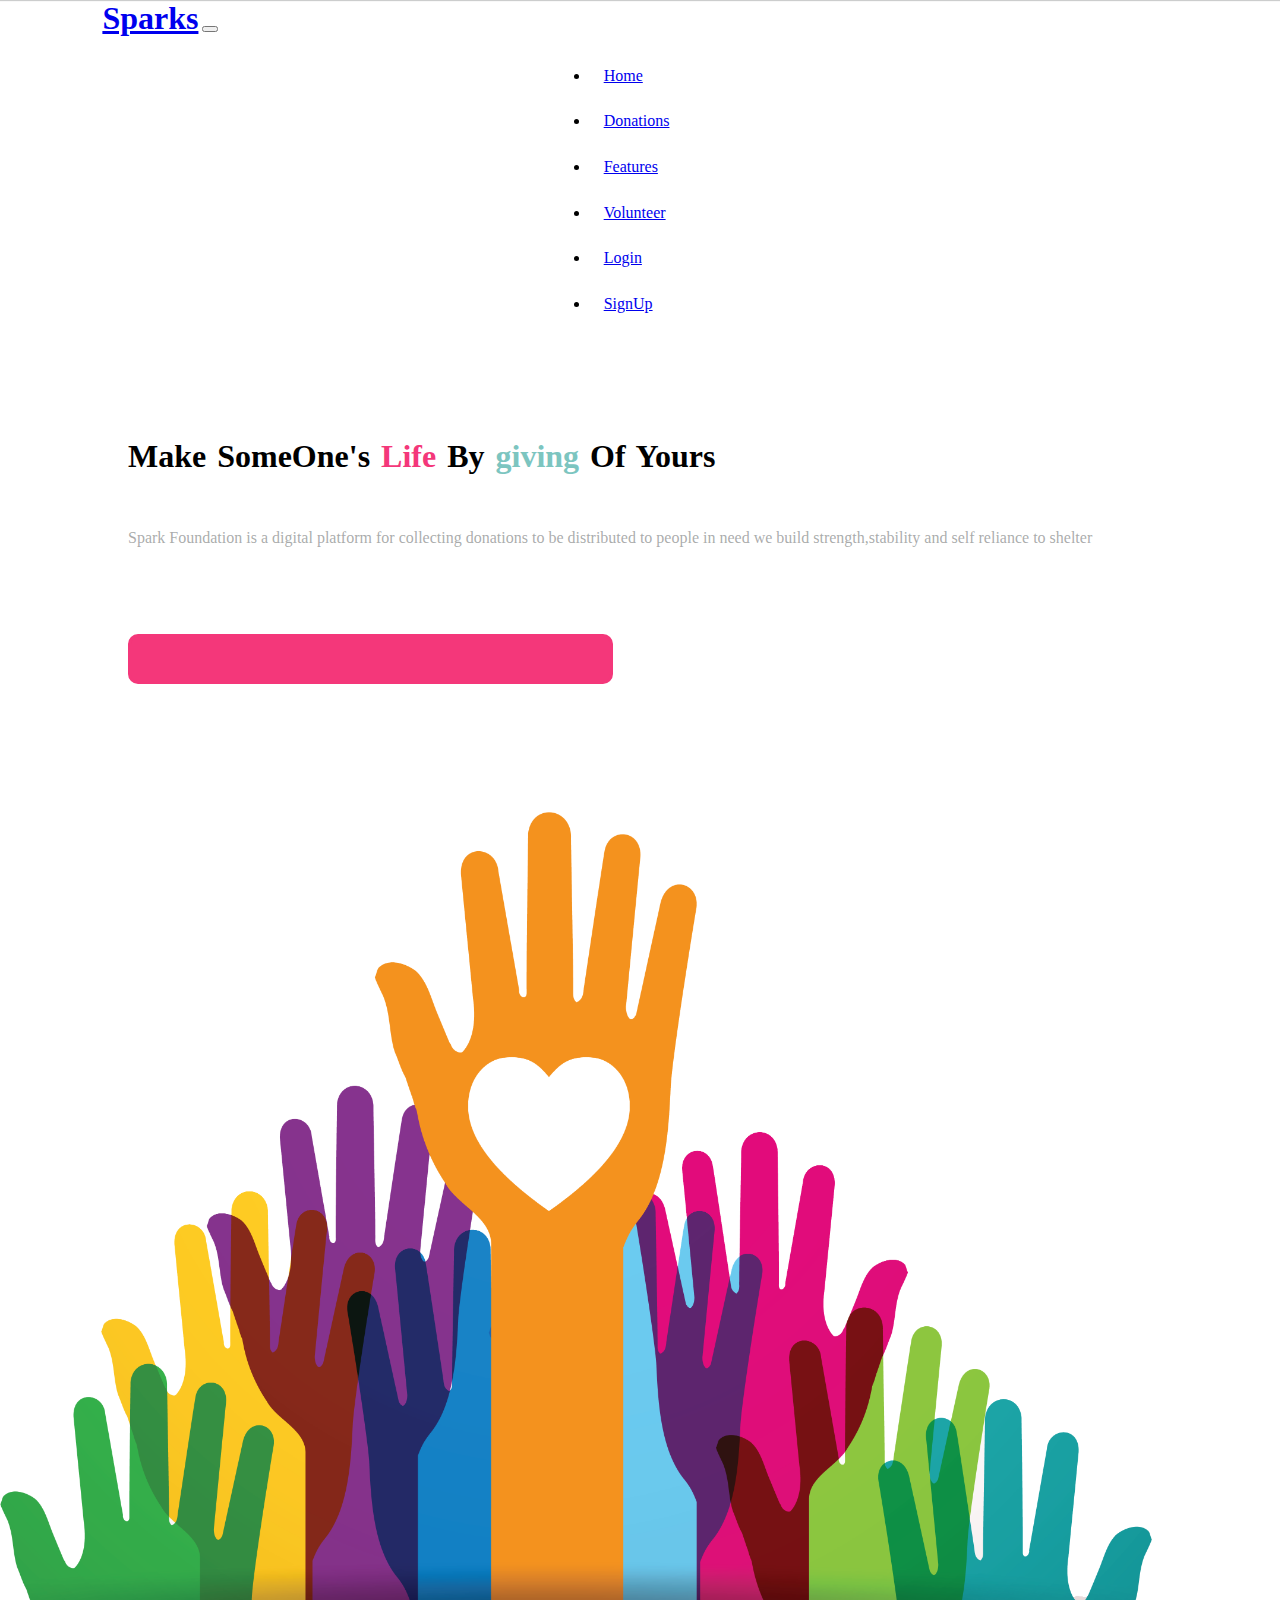
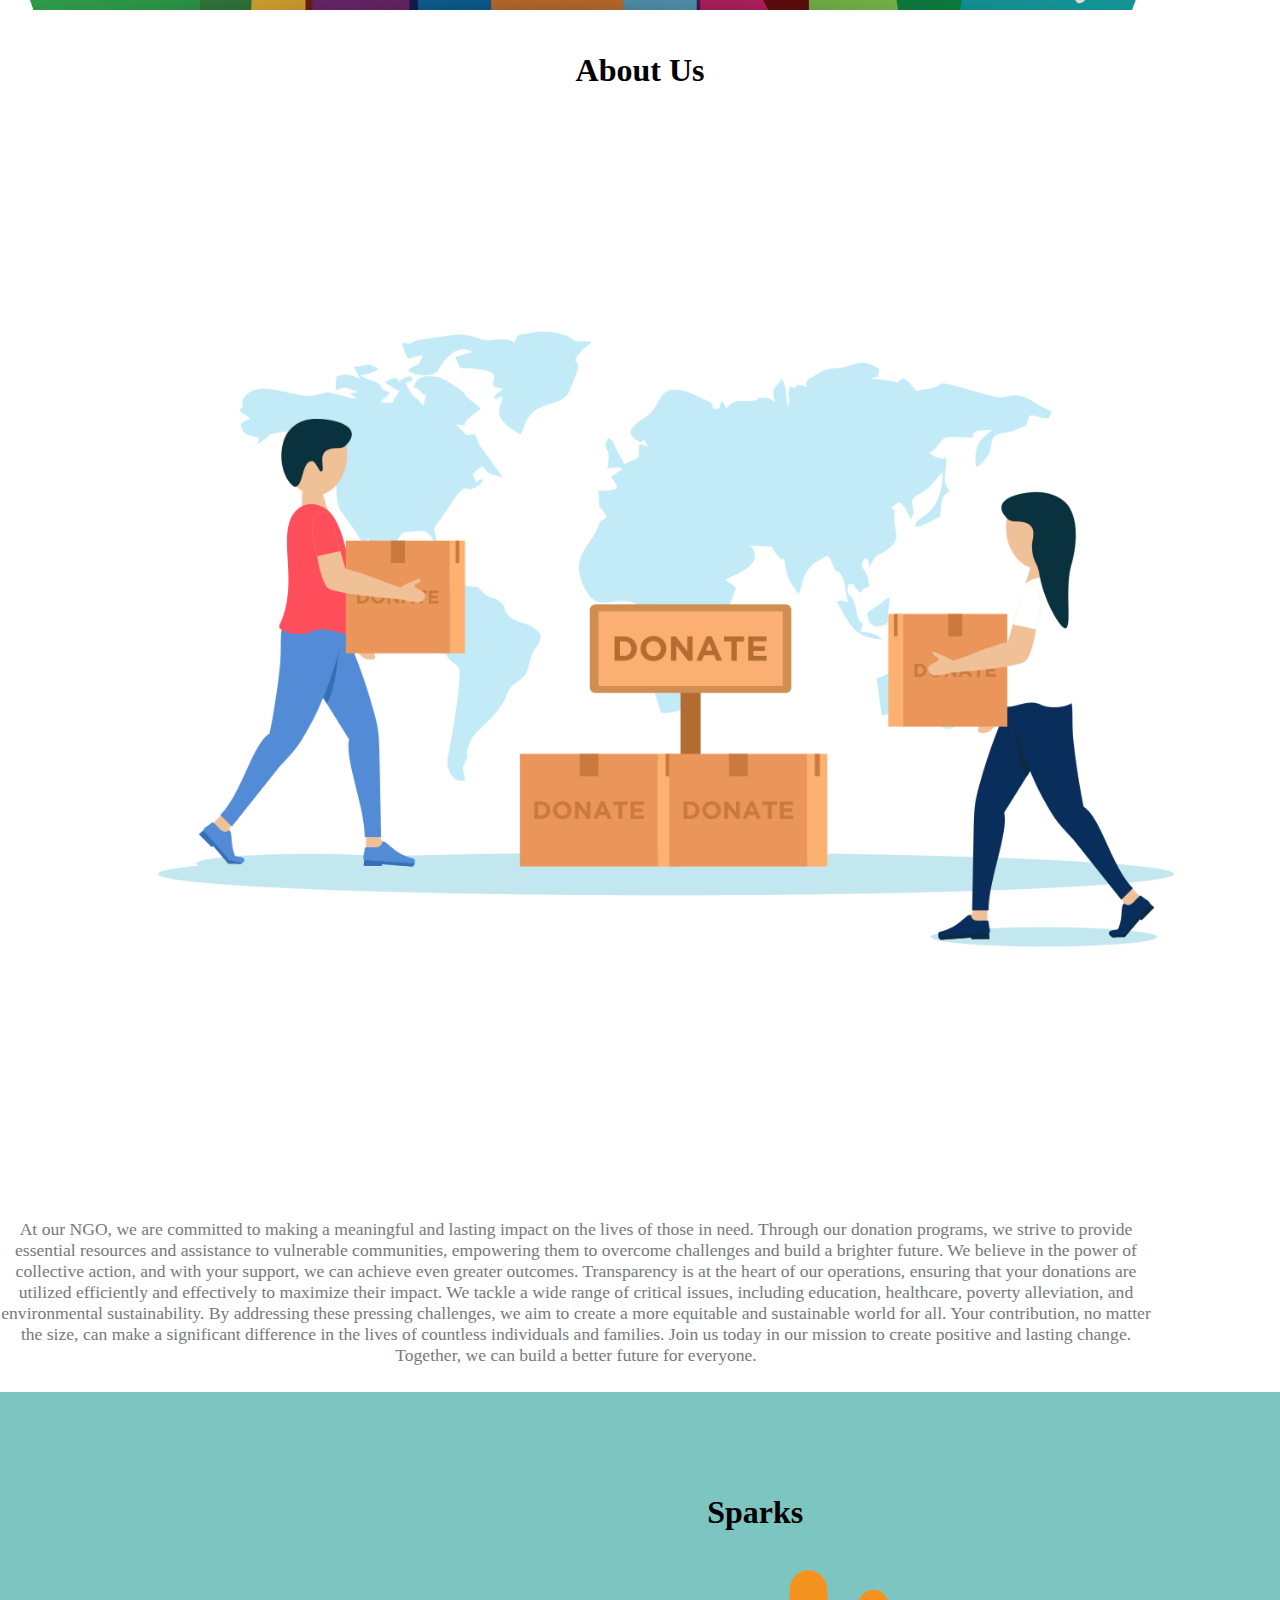
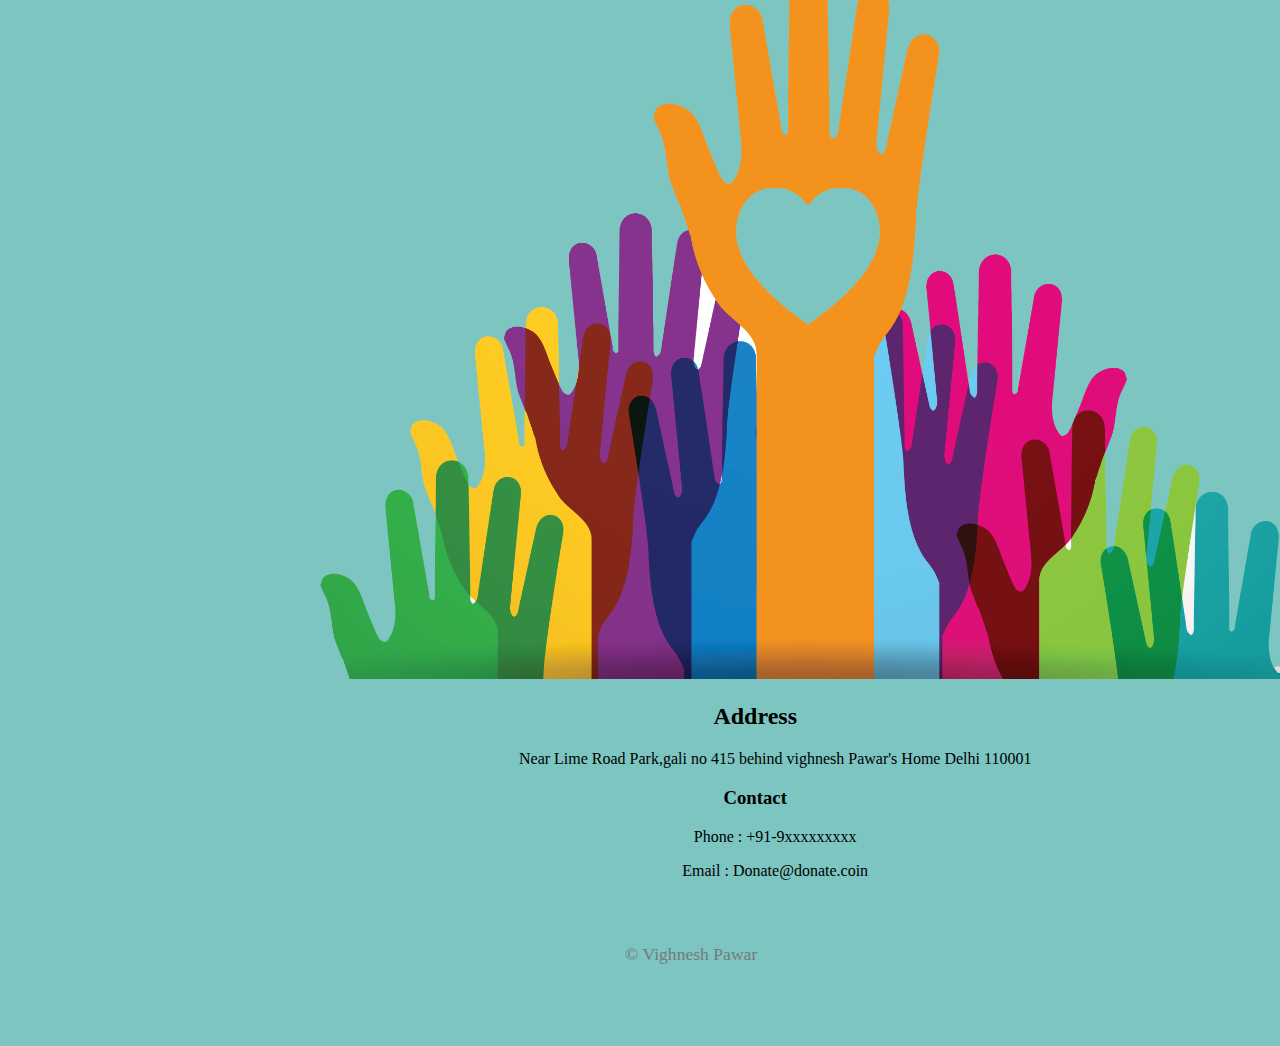
<file: index.html>
<!DOCTYPE html>
<html lang="en">

<head>
  <meta charset="UTF-8">
  <meta http-equiv="X-UA-Compatible" content="IE=edge">
  <meta name="viewport" content="width=device-width, initial-scale=1.0">
  <title>Let's Do it !</title>
  <link rel="icon" href="images/i2.png" />
  <link href="https://cdn.jsdelivr.net/npm/bootstrap@5.3.0/dist/css/bootstrap.min.css" rel="stylesheet"
    integrity="sha384-9ndCyUaIbzAi2FUVXJi0CjmCapSmO7SnpJef0486qhLnuZ2cdeRhO02iuK6FUUVM" crossorigin="anonymous">
  <link rel="stylesheet" href="styles.css">
</head>

<body>

  <section id="home">

    <nav class="navbar navbar-expand-lg ">
      <div class="n-cust container-fluid">
        <a class="navbar-brand" href="#">Sparks</a>
        <button class="navbar-toggler" type="button" data-bs-toggle="collapse" data-bs-target="#navbarTogglerDemo02"
          aria-controls="navbarTogglerDemo02" aria-expanded="false" aria-label="Toggle navigation">
          <span class="navbar-toggler-icon"></span>
        </button>
        <div class=" n-c collapse navbar-collapse" id="navbarTogglerDemo02">
          <ul class="navbar-nav me-auto mb-2 mb-lg-0">
            <li class="nav-item">
              <a class="nav-link active" aria-current="page" href="#">Home</a>
            </li>
            <li class="nav-item">
              <a class="nav-link" href="#">Donations</a>
            </li>
            <li class="nav-item">
              <a class="nav-link" href="#">Features</a>
            </li>
            <li class="nav-item">
              <a class="nav-link" href="#">Volunteer</a>
            </li>
            <li class="nav-item">
              <a class="nav-link" href="login.html">Login</a>
            </li>
            <li class="nav-item">
              <a class="nav-link" href="register.html">SignUp</a>
            </li>
          </ul>
        </div>
      </div>
    </nav>


    <div class="row">

      <div class="col-lg-6 div-1">

        <h1>Make SomeOne's <span class="t1">Life</span> By <span class="t2">giving</span> Of Yours</h1>
        <!-- <img src="images/i1.avif"> -->
        <p>Spark Foundation is a digital platform for collecting donations to be distributed to people in need
          we build strength,stability and self reliance to shelter
        </p>
        <form class="btn1"><script src="https://checkout.razorpay.com/v1/payment-button.js" data-payment_button_id="pl_Lz1tKVH4ojb9v2" async> </script> </form>
      </div>


      <div class="col-lg-6 div-3">
        <img class="img-d" src="images/i2.png">
      </div>

  </section>

  <section id="about" class="slant-section">
    <div class="">


      <h1>About Us</h1>

      <div class="row">

        <diV class="col-lg-5">
          <img src="images/—Pngtree—charity humanitarian aid people donation_5718857.png">
        </diV>
        <div class="col-lg-7 p-div">
          <p>At our NGO, we are committed to making a meaningful and lasting
            impact on the lives of those in need. Through our donation programs,
            we strive to provide essential resources and assistance to vulnerable communities, empowering them to
            overcome
            challenges and build a brighter future. We believe in the power of collective action, and with your support,
            we can achieve even greater outcomes. Transparency is at the heart of our operations, ensuring that your
            donations are utilized efficiently and effectively to maximize their impact. We tackle a wide range of
            critical issues, including education, healthcare, poverty alleviation, and environmental sustainability. By
            addressing these pressing challenges, we aim to create a more equitable and sustainable world for all. Your
            contribution, no matter the size, can make a significant difference in the lives of countless individuals
            and
            families. Join us today in our mission to create positive and lasting change.
            Together, we can build a better future for everyone.</p>
        </div>

      </div>

    </div>

    <footer>

      <div class="row">

        <div class="col-lg-2">
           <h1>Sparks</h1>
           <img src="images/i2.png" alt="">
        </div>

        <div class="col-lg-4">
          <h2>Address</h2>
          <ul>Near Lime Road Park,gali no 415 behind vighnesh Pawar's Home Delhi 110001</ul>

        </div>

        <div class="col-lg-4">

         <h3>Contact</h3>
         <ul>Phone : +91-9xxxxxxxxx</ul>
         <ul>Email : Donate@donate.coin</ul>
        </div>

      </div>

      <p>&copy Vighnesh Pawar</p>
    </footer>


  </section>
  
  <script src="https://cdn.jsdelivr.net/npm/@popperjs/core@2.11.8/dist/umd/popper.min.js"
    integrity="sha384-I7E8VVD/ismYTF4hNIPjVp/Zjvgyol6VFvRkX/vR+Vc4jQkC+hVqc2pM8ODewa9r"
    crossorigin="anonymous"></script>
  <script src="https://cdn.jsdelivr.net/npm/bootstrap@5.3.0/dist/js/bootstrap.min.js"
    integrity="sha384-fbbOQedDUMZZ5KreZpsbe1LCZPVmfTnH7ois6mU1QK+m14rQ1l2bGBq41eYeM/fS"
    crossorigin="anonymous"></script>

</body>

</html>
</file>
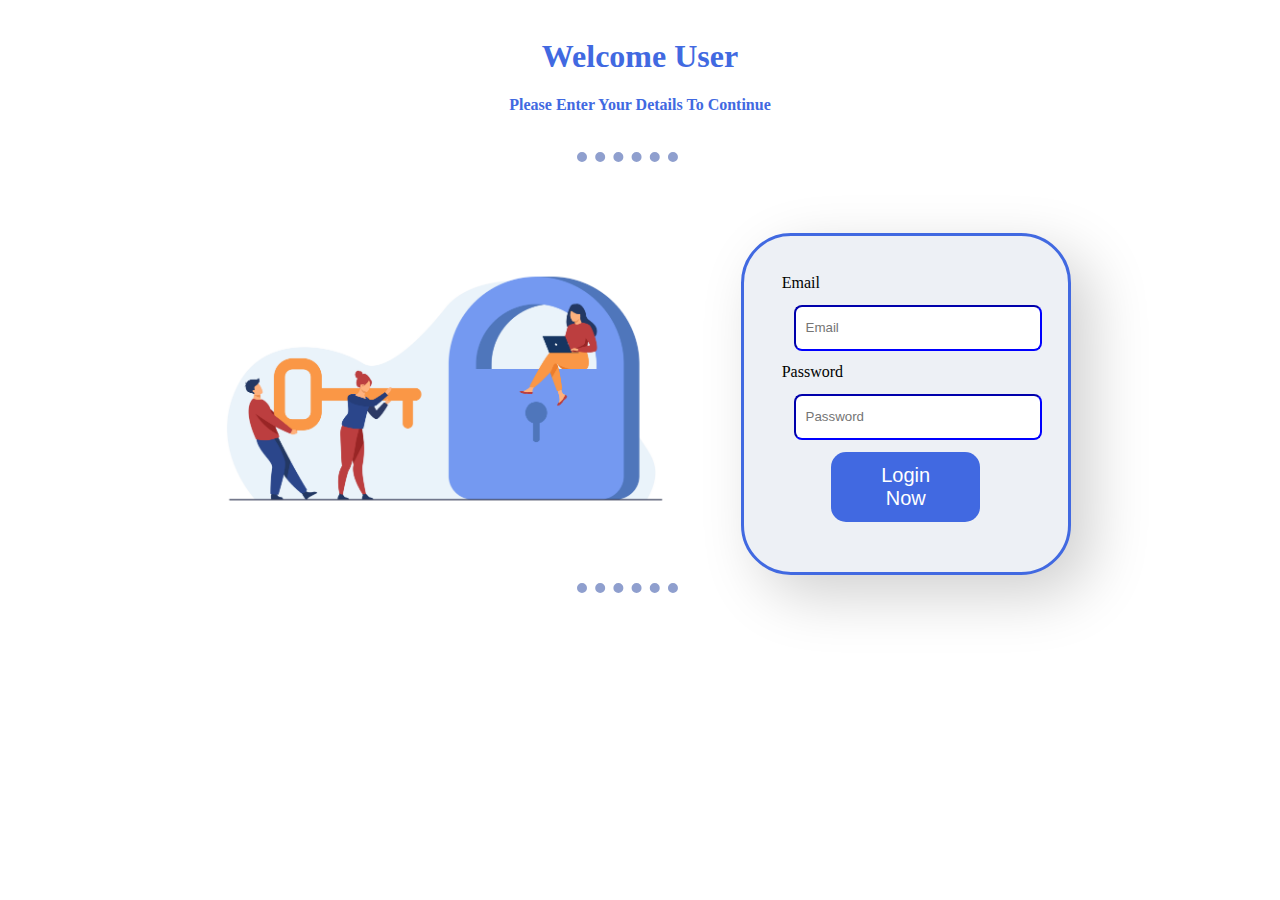
<file: login.html>
<!DOCTYPE html>
<html lang="en">

<head>
    <meta charset="UTF-8">
    <meta http-equiv="X-UA-Compatible" content="IE=edge">
    <meta name="viewport" content="width=device-width, initial-scale=1.0">
    <link rel="stylesheet" href="css/login.css" />
    <title>Login!</title>
</head>

<body>

    <div class="l-txt">
        <h1>Welcome User</h1>
        <h4>Please Enter Your Details To Continue</h4>
    </div>

    <hr class="dot-line">

    <section id="login">


        <div>
            <img class="l-img" src="images/Tiny people carrying key to open padlock.jpg">
        </div>
    
        <div class="m-box">
    
            <form>
                <label>Email</label>
                <input class="l-box" type="email" placeholder="  Email">
                <label>Password</label>
                <input class="l-box" type="password" placeholder="  Password">
                <button class="btn">Login Now</button>
            </form>
    
        </div>
    
      

    </section>

    <hr class="dot-line">


</body>

</html>
</file>
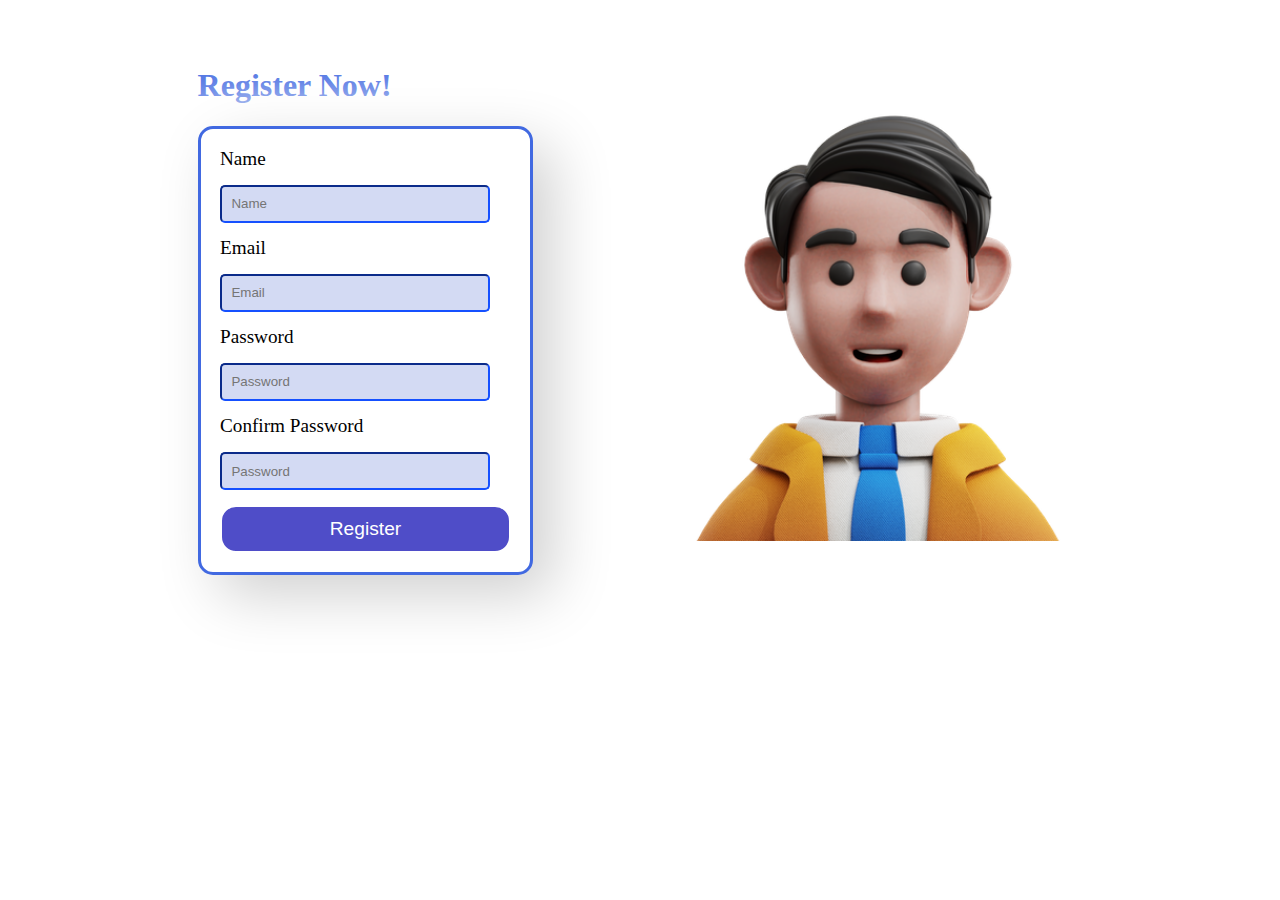
<file: register.html>
<!DOCTYPE html>
<html lang="en">

<head>
    <meta charset="UTF-8">
    <meta http-equiv="X-UA-Compatible" content="IE=edge">
    <meta name="viewport" content="width=device-width, initial-scale=1.0">
    <link rel="stylesheet" href="css/register.css">
    <title>Register Now</title>
</head>

<body>
    
    <div class="container">
        
        <div class="d-form">
            <h1>Register Now!</h1>
            <form>
                <label>Name</label>
                <input class="l-box" type="password" placeholder="  Name">
                <label>Email</label>
                <input class="l-box" type="email" placeholder="  Email">
                <label>Password</label>
                <input class="l-box" type="password" placeholder="  Password">
                <label> Confirm Password</label>
                <input class="l-box" type="password" placeholder="  Password">
                <button class="btn">Register</button>
            </form>
        </div>

        <div class="f-img">
            <img  class="texture" src="images/avtar.webp">
        </div>

    </div>

</body>

</html>
</file>
<file: styles.css>
body{
   margin: 0;
   padding: 0;

}

p{
    color: rgba(118, 121, 121, 0.632);
    font-size: 1rem;
}
/* Nav */
.nav-item{
    padding: 2%;
}
.navbar-brand{
    font-weight: 600;
    font-size: 2rem;
}
.n-cust{
    margin-left: 8%;
    margin-bottom: 2%;
}

.n-c{
    margin-left: 38%;
}

/* Home Section */

#home {
    margin: 0;
    padding: 0;
    background-image: url("images/bg.png");
    background-repeat: no-repeat;
    background-attachment: fixed;
    background-size: cover;
}

.t1{
    color: #f4377a;
}

.t2{
    color: rgb(124 197 192);
}

.div-1 h1{
    margin-bottom: 5%;
    font-weight: 700;
    word-spacing: 3px;
    
}

.div-1 {
    padding: 10%;
    padding-bottom: 0;
    padding-top: 5%;
    padding-right: 5%;
    z-index: 1;
}

/* .div-3 {
    background-color: rgb(124 197 192);
    z-index: 1;
} */

.img-d{
    width: 90%;
    z-index: 2;    
    margin-top: 10%;

}
.btn1{
    width: 40%;
    margin-top: 8%;
    padding: 2% 2%;
    border-style: solid;
    border-radius: 10px;
    border-color: #f4377a;
    background-color: #f4377a;
    
}

/* About Section */

#about h1{
    text-align: center;
    font-weight: 700;
    margin: 3%;
}


#about p{
    text-align: center;
    color: rgb(118, 121, 123);
    font-size: 1.1rem;
    margin-right: 10%;
    margin-top: 5%;
}

#about img{
    margin-left: 12%;
    width: 80%;
}

/* Footer */

footer{
    margin-top: 2%;
    background-color: rgb(124 197 192);
    width: 100%;
    padding: 5%;
    padding-left: 9%;
    text-align: center;
}

footer img{
    width: 50%;
 }
.f-div{
    margin: 2%;
}


/* Mobile Section */
@media (max-width:996px) {

    body{
        margin: 0;
        padding: 0;
        text-align: center;
    }

    .img-d{
        width: 80%;
        margin-left: 10%;
    }

    .p-div{
        margin-left: 8%;
    }

    footer img{
       width: 30%;
    }
    

}
</file>
<file: css/login.css>
#login {
    display: flex;
    align-items: flex-start;
    flex-wrap: nowrap;
}
.dot-line {
    border-style: none;
    border-top-style: dotted;
    border-width: 10px;
    border-color:rgb(143, 159, 206);
    width: 8%;
    margin-left: 45%;
}

.l-img {
    width: 30rem;
    margin-top: 15%;
    margin-left: 40%;
}

.l-txt {
    margin: 3%;
    text-align: center;
    color: royalblue;
}

.m-box {
    display: flex;
    background-color: #fff;
    border-style: solid;
    border-color: royalblue;
    margin: 5% 60% 0 20%;
    padding: 3%;
    /* border-radius: 1rem;
    box-shadow: 0 1px 8px #ddd; */
    border-radius: 50px;
    background: #edf0f5;
    box-shadow: 20px 20px 60px #d0d0d0,
        -20px -20px 60px #ffffff;
}

.l-box {
    position: relative;
    display: flex;
    height: 2.5rem;
    width: 15rem;
    border-color: blue;
    border-radius: 0.5rem;
    margin: 5%;
}

.btn {
    margin: 5% 20%;
    font-family: 'Poppins', sans-serif;
    font-weight: 100;
    font-size: 20px;
    color: #fff;
    background-color: royalblue;
    padding: 10px 30px;
    border: 2px solid #cc004700;
    box-shadow: rgb(0, 0, 0) 0px 0px 0px 0px;
    border-radius: 15px;
    transition: 1200ms;
    transform: translateY(0);
    display: flex;
    flex-direction: row;
    align-items: center;
    cursor: pointer;

}

/* Mobile Section */
@media (max-width:996px){
 
    #login{
        justify-content: center;
        flex-wrap: wrap;
    }
    .l-img {
        width: 10rem;
        margin: 0;
    }
    .m-box{
       text-align: center;
       align-items: center;
       margin-right: 16%;
       margin-bottom: 3%;
       width:20rem;
    }
}
</file>
<file: css/register.css>
.l-box{
    display: block;
    border-color: rgb(19, 70, 222);
    height:2rem;
    width:90%;
    background-color:rgb(211, 218, 243);
    border-radius: 5px;
    margin:5% 0;
}

form{
    position: relative;
    font-size: 1.2rem;
    background-color: #fff;
    border-style: solid;
    border-color: royalblue;
    border-radius: 15px;
    padding:10%;
    width:150%;
    box-shadow: 20px 20px 60px #d0d0d0,
    -20px -20px 60px #ffffff;

}

.container{
    display:flex;
    flex-wrap: wrap;
    padding:3% 15% 3% 15%;
}

.d-form h1{
    color: royalblue;
    text-align: center;
    
}

.btn{
    background-color: #4f4dc8;
    color: #fff;
    font-size: 1.2rem;
    border-style: solid;
    border-color: #fff;
    width: 100%;
    height: 3rem;
    border-radius: 1rem;
    
}

.texture{
     margin: 5%;
     margin-left: 55%;
     width: 105%;
}
@media (max-width:996px) {

    .f-img{
        width: 1%;
    }

}
</file>
